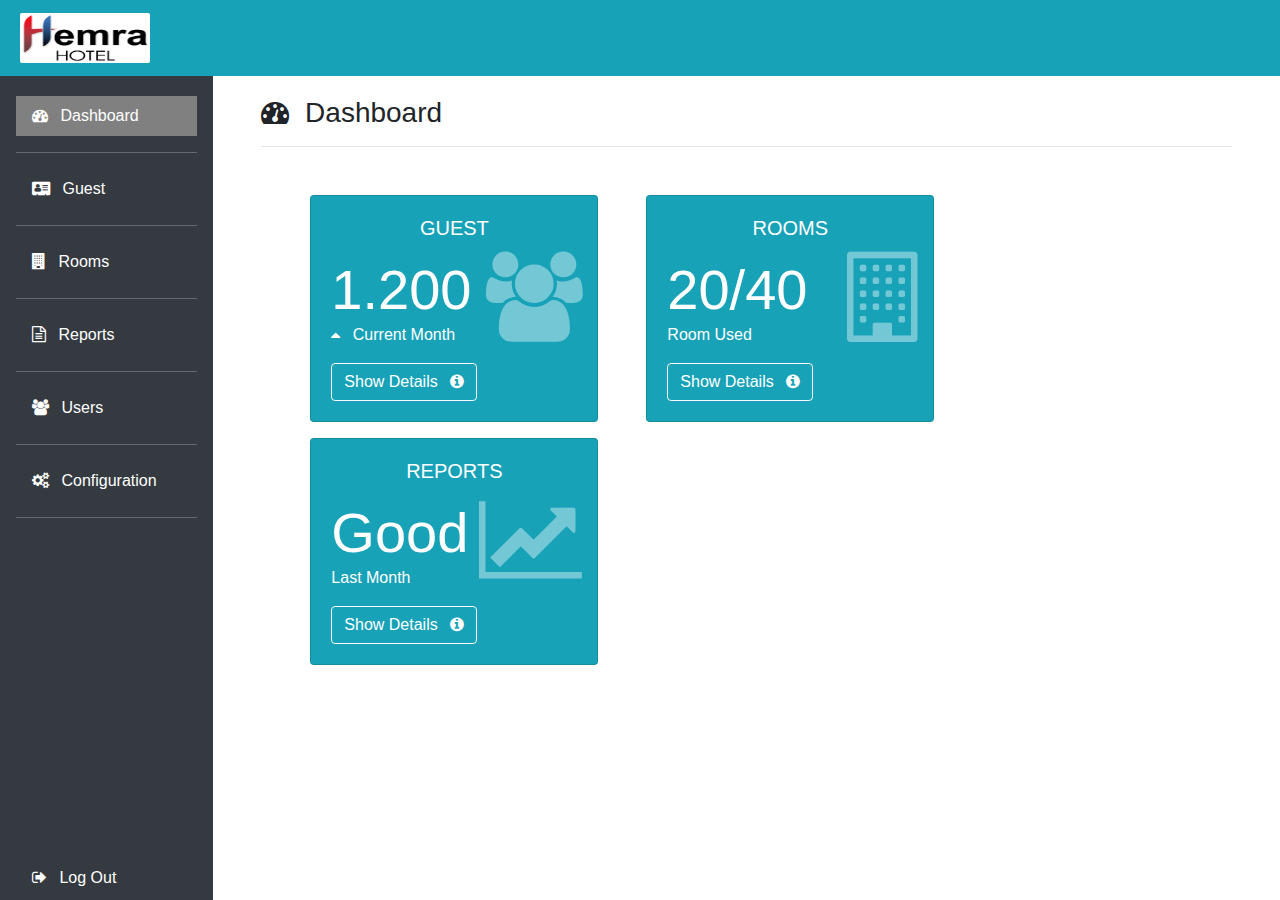
<file: public/hotel-hemra-bpp/index.html>
<!DOCTYPE html>
<html lang="en">
    <head>
        <meta charset="utf-8">
        <meta name="viewport" content="width=device-width, initial-scale=1">

        <title>Hotel Hemra</title>
        <!-- ICON -->
        <link rel="icon" href="assets/img/hotel-hemra.ico" type="image/x-icon">

        <!-- Font Awesome-4.7.0  -->
        <link href="assets/font-awesome-4.7.0/css/font-awesome.min.css" rel="stylesheet">
        <!-- Bootstrap-4.3.1  -->
        <link href="assets/bootstrap-4.3.1/css/bootstrap.min.css" rel="stylesheet">
        <!-- Styles -->
        <link href="assets/css/style.css" rel="stylesheet">
    </head>
    <body>
        
        <!-- NAVBAR -->
        <nav class="navbar navbar-expand-lg navbar-light bg-info fixed-top">
                <a class="navbar-brand ml-1" href="#">
                    <img src="assets/img/logo.png" alt="hotel-hemra">
                </a>
            </nav>
    
            <div class="row no-gutters mt-5" style="height:93vh;">
                <!-- SIDEBAR -->
                <div class="col-md-2 bg-dark mt-4 pr-3 pt-4 position-fixed">
                    <ul class="nav flex-column ml-3 mb-5">
                        <li class="nav-item">
                            <a class="nav-link text-white active" href="index.html"><i class="fa fa-tachometer mr-2" aria-hidden="true"></i> Dashboard</a><hr class="bg-secondary">
                        </li>
                        <li class="nav-item">
                            <a class="nav-link text-white" href="guest.html"><i class="fa fa-address-card mr-2" aria-hidden="true"></i> Guest</a><hr class="bg-secondary">
                        </li>
                        <li class="nav-item">
                            <a class="nav-link text-white" href="room.html"><i class="fa fa-building mr-2" aria-hidden="true"></i> Rooms</a><hr class="bg-secondary">
                        </li>
                        <li class="nav-item">
                            <a class="nav-link text-white" href="reports.html"><i class="fa fa-file-text-o mr-2" aria-hidden="true"></i> Reports</a><hr class="bg-secondary">
                        </li>
                        <li class="nav-item">
                            <a class="nav-link text-white" href="users.html"><i class="fa fa-users mr-2" aria-hidden="true"></i> Users</a><hr class="bg-secondary">
                        </li>
                        <li class="nav-item">
                            <a class="nav-link text-white" href="config.html"><i class="fa fa-cogs mr-2" aria-hidden="true"></i> Configuration</a><hr class="bg-secondary">
                        </li>
                    </ul>
    
                    <ul class="nav flex-column ml-3 mb-3" style="margin-top:36vh;">
                        <li class="nav-item">
                            <a class="nav-link text-white" href="#"><i class="fa fa-sign-out mr-2" aria-hidden="true"></i> Log Out</a>
                        </li>
                    </ul>
                </div>
    
                <!-- CONTENT -->
                <div class="col-md-10 p-5 pt-2 offset-2">
                    <h3><i class="fa fa-tachometer mr-2" aria-hidden="true"></i> Dashboard</h3><hr>
                    <div class="row pl-3 pt-3 text-white">
    
                    <!-- CARD LIST -->
                    <div class="card bg-info ml-5 mt-3" style="width: 18rem;">
                        <div class="card-body">
                            <div class="card-body-icon">
                                <i class="fa fa-users" aria-hidden="true"></i>
                            </div>
                            <h5 class="card-title text-center mb-3">GUEST</h5>
                            <div class="display-4">1.200</div>
                            <p class="card-text text-white"><i class="fa fa-caret-up mr-2" aria-hidden="true"></i> Current Month</p>
                            <a class="btn btn-outline-light" href="">
                                <p class="card-text text-white">Show Details <i class="fa fa-info-circle ml-2" aria-hidden="true"></i></p>
                            </a>
                        </div>
                    </div>

                    <div class="card bg-info ml-5 mt-3" style="width: 18rem;">
                        <div class="card-body">
                            <div class="card-body-icon">
                                <i class="fa fa-building-o" aria-hidden="true"></i>
                            </div>
                            <h5 class="card-title text-center mb-3">ROOMS</h5>
                            <div class="display-4">20/40</div>
                            <p class="card-text text-white">Room Used</p>
                            <a class="btn btn-outline-light" href="">
                                <p class="card-text text-white">Show Details <i class="fa fa-info-circle ml-2" aria-hidden="true"></i></p>
                            </a>
                        </div>
                    </div>

                    <div class="card bg-info ml-5 mt-3" style="width: 18rem;">
                        <div class="card-body">
                            <div class="card-body-icon">
                                <i class="fa fa-line-chart" aria-hidden="true"></i>
                            </div>
                            <h5 class="card-title text-center mb-3">REPORTS</h5>
                            <div class="display-4">Good</div>
                            <p class="card-text text-white">Last Month</p>
                            <a class="btn btn-outline-light" href="">
                                <p class="card-text text-white">Show Details <i class="fa fa-info-circle ml-2" aria-hidden="true"></i></p>
                            </a>
                        </div>
                    </div>
                
                </div>

            </div>
        </div>

        <!-- Bootstrap-4.3.1 -->
        <script src="assets/bootstrap-4.3.1/js/bootstrap.min.js" defer></script>
        <!-- jQuery-3.4.1.min -->
        <!-- <script src="assets/js/jquery-3.4.1.min.js" defer></script> -->
        <script src="https://code.jquery.com/jquery-3.3.1.js" integrity="sha256-2Kok7MbOyxpgUVvAk/HJ2jigOSYS2auK4Pfzbm7uH60=" crossorigin="anonymous"></script>
        <!-- Scripts -->
        <script src="assets/js/index.js" defer></script>
    </body>
</html>
</file>
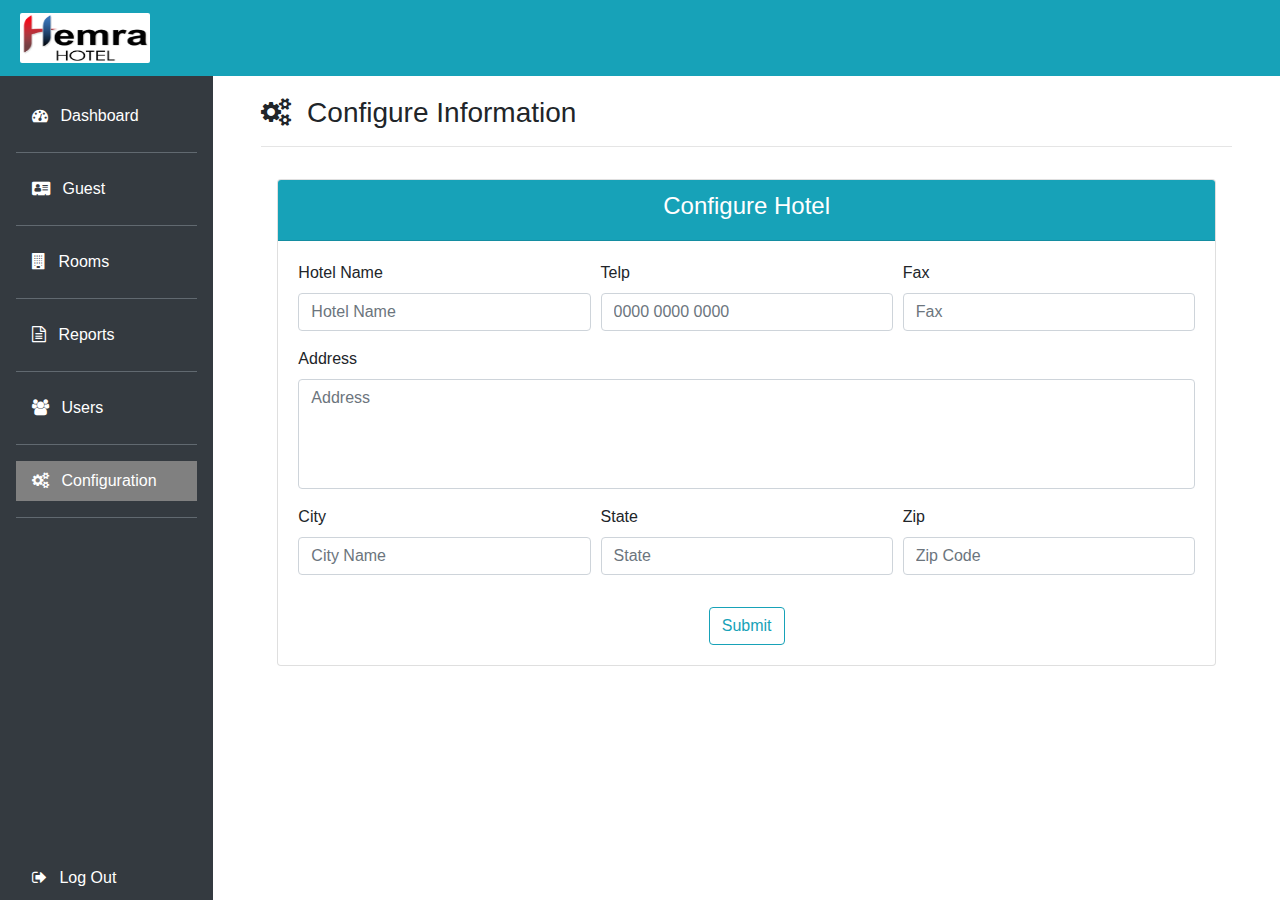
<file: public/hotel-hemra-bpp/config.html>
<!DOCTYPE html>
<html lang="en">
    <head>
        <meta charset="utf-8">
        <meta name="viewport" content="width=device-width, initial-scale=1">

        <title>Hotel Hemra</title>
        <!-- ICON -->
        <link rel="icon" href="assets/img/hotel-hemra.ico" type="image/x-icon">

        <!-- Font Awesome-4.7.0  -->
        <link href="assets/font-awesome-4.7.0/css/font-awesome.min.css" rel="stylesheet">
        <!-- Bootstrap-4.3.1  -->
        <link href="assets/bootstrap-4.3.1/css/bootstrap.min.css" rel="stylesheet">
        <!-- Styles -->
        <link href="assets/css/style.css" rel="stylesheet">
    </head>
    <body>
        
        <!-- NAVBAR -->
        <nav class="navbar navbar-expand-lg navbar-light bg-info fixed-top">
            <a class="navbar-brand ml-1" href="#">
                <img src="assets/img/logo.png" alt="hotel-hemra">
            </a>
        </nav>

        <div class="row no-gutters mt-5" style="height:93vh;">
            <!-- SIDEBAR -->
            <div class="col-md-2 bg-dark mt-4 pr-3 pt-4 position-fixed">
                <ul class="nav flex-column ml-3 mb-5">
                    <li class="nav-item">
                        <a class="nav-link text-white" href="index.html"><i class="fa fa-tachometer mr-2" aria-hidden="true"></i> Dashboard</a><hr class="bg-secondary">
                    </li>
                    <li class="nav-item">
                        <a class="nav-link text-white" href="guest.html"><i class="fa fa-address-card mr-2" aria-hidden="true"></i> Guest</a><hr class="bg-secondary">
                    </li>
                    <li class="nav-item">
                        <a class="nav-link text-white" href="room.html"><i class="fa fa-building mr-2" aria-hidden="true"></i> Rooms</a><hr class="bg-secondary">
                    </li>
                    <li class="nav-item">
                        <a class="nav-link text-white" href="reports.html"><i class="fa fa-file-text-o mr-2" aria-hidden="true"></i> Reports</a><hr class="bg-secondary">
                    </li>
                    <li class="nav-item">
                        <a class="nav-link text-white" href="users.html"><i class="fa fa-users mr-2" aria-hidden="true"></i> Users</a><hr class="bg-secondary">
                    </li>
                    <li class="nav-item">
                        <a class="nav-link text-white active" href="config.html"><i class="fa fa-cogs mr-2" aria-hidden="true"></i> Configuration</a><hr class="bg-secondary">
                    </li>
                </ul>

                <ul class="nav flex-column ml-3 mb-3" style="margin-top:36vh;">
                    <li class="nav-item">
                        <a class="nav-link text-white" href="#"><i class="fa fa-sign-out mr-2" aria-hidden="true"></i> Log Out</a>
                    </li>
                </ul>
            </div>

            <!-- CONTENT -->
            <div class="col-md-10 p-5 pt-2 offset-2">
                <h3><i class="fa fa-cogs mr-2" aria-hidden="true"></i> Configure Information</h3><hr>
                <div class="row px-3 pt-3">

                    <!-- MANAGEMENT HOTEL -->
                    <div class="container">
                        <!-- FORM MANAGEMENT ROOM -->
                        <div class="card">
                            <div class="card-header bg-info">
                                <h4 class="text-white text-center">Configure Hotel</h4>
                            </div>
                            <div class="card-body">
                                <form>
                                    <div class="form-row">
                                        <div class="form-group col-md-4">
                                            <label for="hotel_name">Hotel Name</label>
                                            <input type="text" class="form-control" id="hotel_name" placeholder="Hotel Name">
                                        </div>
                                        <div class="form-group col-md-4">
                                            <label for="telp">Telp</label>
                                            <input type="text" class="form-control" id="telp" placeholder="0000 0000 0000" required>
                                        </div>
                                        <div class="form-group col-md-4">
                                            <label for="fax">Fax</label>
                                            <input type="text" class="form-control" id="fax" placeholder="Fax">
                                        </div>
                                    </div>
                                    <div class="form-group">
                                        <label for="address">Address</label>
                                        <textarea class="form-control" id="address" rows="4" placeholder="Address" style="resize: none;" required></textarea>
                                    </div>
                                    <div class="form-row">
                                        <div class="form-group col-md-4">
                                            <label for="city">City</label>
                                            <input type="text" class="form-control" id="city" placeholder="City Name" required>
                                        </div>
                                        <div class="form-group col-md-4">
                                            <label for="state">State</label>
                                            <input type="text" class="form-control" id="state" placeholder="State" required>
                                        </div>
                                        <div class="form-group col-md-4">
                                            <label for="zip">Zip</label>
                                            <input type="text" class="form-control" id="zip" placeholder="Zip Code">
                                        </div>
                                    </div>
                                    <div class="text-center mt-3">
                                        <button type="submit" class="btn btn-outline-info">Submit</button>
                                    </div>
                                </form>
                            </div>
                        </div>
                    </div>

                </div>
            </div>
        </div>

        <!-- Bootstrap-4.3.1 -->
        <script src="assets/bootstrap-4.3.1/js/bootstrap.min.js" defer></script>
        <!-- jQuery-3.4.1.min -->
        <!-- <script src="assets/js/jquery-3.4.1.min.js" defer></script> -->
        <script src="https://code.jquery.com/jquery-3.3.1.js" integrity="sha256-2Kok7MbOyxpgUVvAk/HJ2jigOSYS2auK4Pfzbm7uH60=" crossorigin="anonymous"></script>
        <!-- Scripts -->
        <script src="assets/js/index.js" defer></script>
    </body>
</html>
</file>
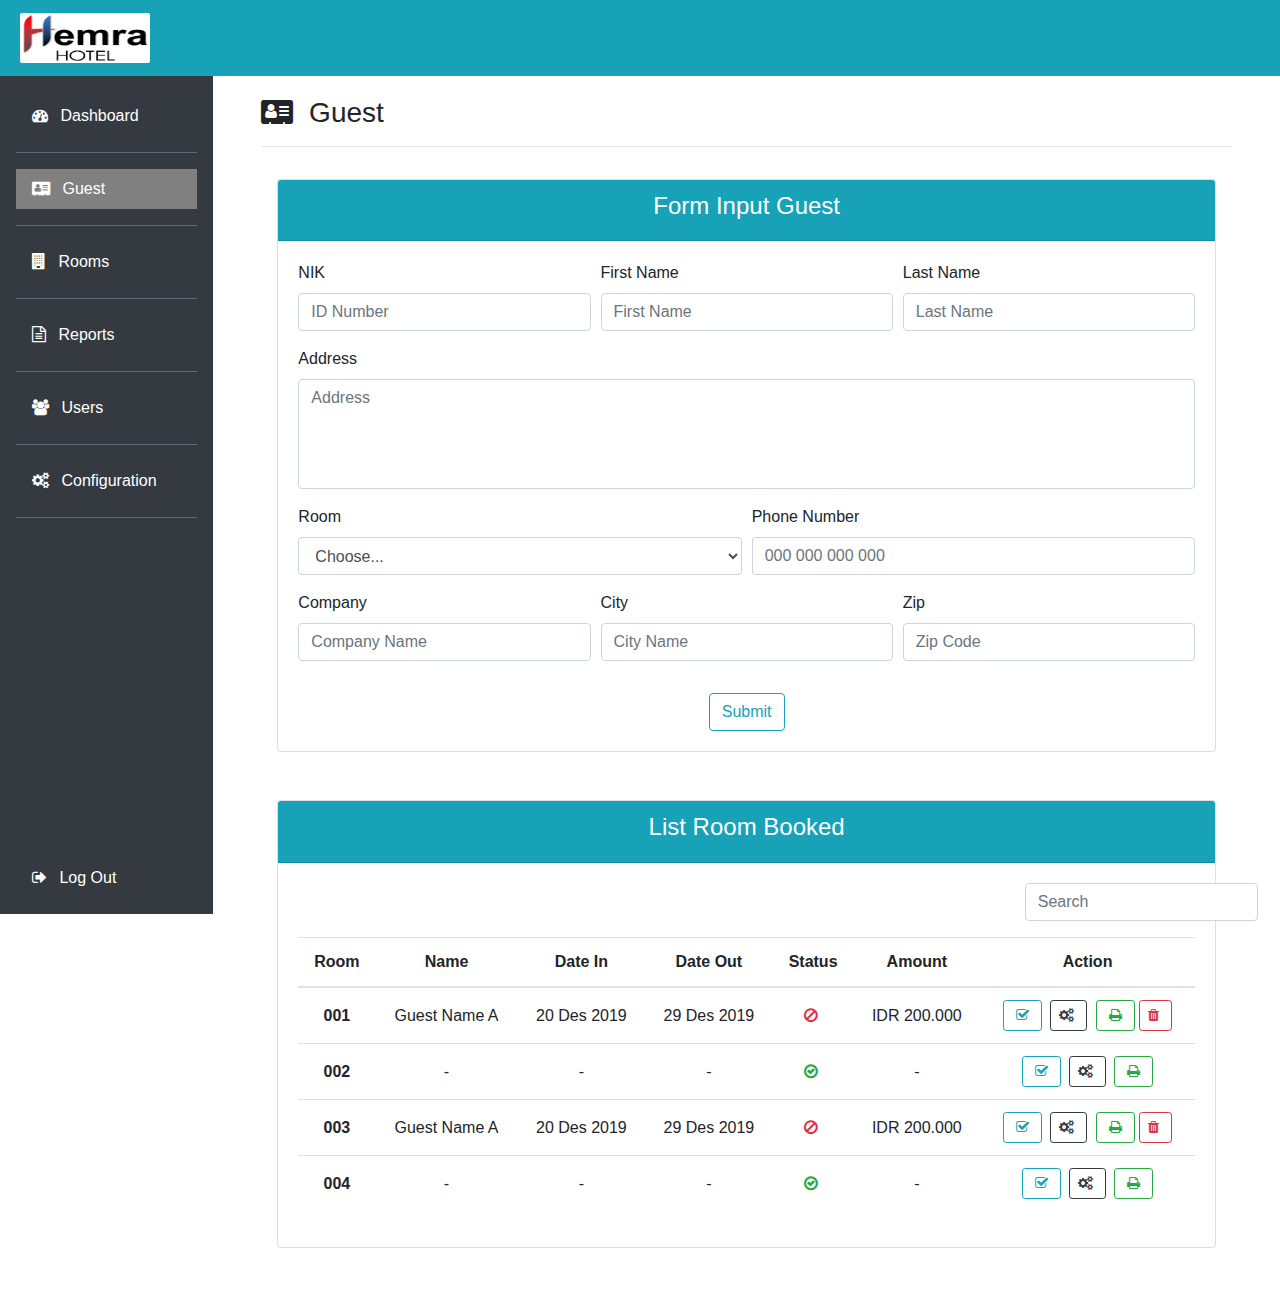
<file: public/hotel-hemra-bpp/guest.html>
<!DOCTYPE html>
<html lang="en">
    <head>
        <meta charset="utf-8">
        <meta name="viewport" content="width=device-width, initial-scale=1">

        <title>Hotel Hemra</title>
        <!-- ICON -->
        <link rel="icon" href="assets/img/hotel-hemra.ico" type="image/x-icon">

        <!-- Font Awesome-4.7.0  -->
        <link href="assets/font-awesome-4.7.0/css/font-awesome.min.css" rel="stylesheet">
        <!-- Bootstrap-4.3.1  -->
        <link href="assets/bootstrap-4.3.1/css/bootstrap.min.css" rel="stylesheet">
        <!-- Styles -->
        <link href="assets/css/style.css" rel="stylesheet">
    </head>
    <body>
        
        <!-- NAVBAR -->
        <nav class="navbar navbar-expand-lg navbar-light bg-info fixed-top">
            <a class="navbar-brand ml-1" href="#">
                <img src="assets/img/logo.png" alt="hotel-hemra">
            </a>
        </nav>

        <div class="row no-gutters mt-5" style="height:93vh;">
            <!-- SIDEBAR -->
            <div class="col-md-2 bg-dark mt-4 pr-3 pt-4 position-fixed">
                <ul class="nav flex-column ml-3 mb-5">
                    <li class="nav-item">
                        <a class="nav-link text-white" href="index.html"><i class="fa fa-tachometer mr-2" aria-hidden="true"></i> Dashboard</a><hr class="bg-secondary">
                    </li>
                    <li class="nav-item">
                        <a class="nav-link text-white active" href="guest.html"><i class="fa fa-address-card mr-2" aria-hidden="true"></i> Guest</a><hr class="bg-secondary">
                    </li>
                    <li class="nav-item">
                        <a class="nav-link text-white" href="room.html"><i class="fa fa-building mr-2" aria-hidden="true"></i> Rooms</a><hr class="bg-secondary">
                    </li>
                    <li class="nav-item">
                        <a class="nav-link text-white" href="reports.html"><i class="fa fa-file-text-o mr-2" aria-hidden="true"></i> Reports</a><hr class="bg-secondary">
                    </li>
                    <li class="nav-item">
                        <a class="nav-link text-white" href="users.html"><i class="fa fa-users mr-2" aria-hidden="true"></i> Users</a><hr class="bg-secondary">
                    </li>
                    <li class="nav-item">
                        <a class="nav-link text-white" href="config.html"><i class="fa fa-cogs mr-2" aria-hidden="true"></i> Configuration</a><hr class="bg-secondary">
                    </li>
                </ul>

                <ul class="nav flex-column ml-3 mb-3" style="margin-top:36vh;">
                    <li class="nav-item">
                        <a class="nav-link text-white" href="#"><i class="fa fa-sign-out mr-2" aria-hidden="true"></i> Log Out</a>
                    </li>
                </ul>
            </div>

            <!-- CONTENT -->
            <div class="col-md-10 p-5 pt-2 offset-2">
                <h3><i class="fa fa-address-card mr-2" aria-hidden="true"></i> Guest</h3><hr>
                <div class="row px-3 pt-3">

                    <!-- FORM REGISTRATION GUEST -->
                    <div class="container">                        
                        <div class="card">
                            <div class="card-header bg-info">
                                <h4 class="text-white text-center">Form Input Guest</h4>
                            </div>
                            <div class="card-body">
                                <form>
                                    <div class="form-row">
                                        <div class="form-group col-md-4">
                                            <label for="nik">NIK</label>
                                            <input type="text" class="form-control" id="nik" placeholder="ID Number" required>
                                        </div>
                                        <div class="form-group col-md-4">
                                            <label for="first_name">First Name</label>
                                            <input type="text" class="form-control" id="first_name" placeholder="First Name" required>
                                        </div>
                                        <div class="form-group col-md-4">
                                            <label for="last_name">Last Name</label>
                                            <input type="text" class="form-control" id="last_name" placeholder="Last Name" required>
                                        </div>
                                    </div>
                                    <div class="form-group">
                                        <label for="address">Address</label>
                                        <textarea class="form-control" id="address" rows="4" placeholder="Address" style="resize: none;" required></textarea>
                                    </div>
                                    <div class="form-row">
                                        <div class="form-group col-md-6">
                                            <label for="room">Room</label>
                                            <select class="form-control" id="room">
                                                <option>Choose...</option>
                                                <option>001</option>
                                                <option>002</option>
                                                <option>003</option>
                                                <option>004</option>
                                                <option>005</option>
                                            </select>
                                        </div>
                                        <div class="form-group col-md-6">
                                            <label for="phone_number">Phone Number</label>
                                            <input type="text" class="form-control" id="phone_number" placeholder="000 000 000 000" required>
                                        </div>
                                    </div>
                                    <div class="form-row">
                                        <div class="form-group col-md-4">
                                            <label for="company">Company</label>
                                            <input type="text" class="form-control" id="company" placeholder="Company Name">
                                        </div>
                                        <div class="form-group col-md-4">
                                            <label for="city">City</label>
                                            <input type="text" class="form-control" id="city" placeholder="City Name" required>
                                        </div>
                                        <div class="form-group col-md-4">
                                            <label for="zip">Zip</label>
                                            <input type="text" class="form-control" id="zip" placeholder="Zip Code">
                                        </div>
                                    </div>
                                    <div class="text-center mt-3">
                                        <button type="submit" class="btn btn-outline-info">Submit</button>
                                    </div>
                                </form>
                            </div>
                        </div>
                    </div>

                    <!-- TABLE LIST ROOM BOOKED -->
                    <div class="container mt-5">
                        <div class="card">
                            <div class="card-header bg-info">
                                <h4 class="text-white text-center">List Room Booked</h4>
                            </div>
                            <div class="card-body">
                                <div class="row mb-3" style="margin-left:45.4em;">
                                    <form class="form-inline">
                                        <input id="search-guest" class="form-control mr-sm-2" type="search" placeholder="Search" aria-label="Search">
                                    </form>
                                </div>
                                <table class="table table-hover text-center">
                                    <thead class="thead-info">
                                        <tr>
                                        <th scope="col">Room</th>
                                        <th scope="col">Name</th>
                                        <th scope="col">Date In</th>
                                        <th scope="col">Date Out</th>
                                        <th scope="col">Status</th>
                                        <th scope="col">Amount</th>
                                        <th scope="col">Action</th>
                                        </tr>
                                    </thead>
                                    <tbody id="list-guest">
                                        <tr>
                                            <th scope="row" class="pt-3">001</th>
                                            <td class="pt-3">Guest Name A</td>
                                            <td class="pt-3">20 Des 2019</td>
                                            <td class="pt-3">29 Des 2019</td>
                                            <td class="pt-3"><i class="fa fa-ban mr-1 text-danger" aria-hidden="true" data-toggle="tooltip" title="Filled"></i></td>
                                            <td class="pt-3">IDR 200.000</td>
                                            <td>
                                                <a href="#" class="btn btn-outline-info btn-sm mr-1" data-toggle="tooltip" title="Check Out"><i class="fa fa-check-square-o mx-1" aria-hidden="true"></i></a>
                                                <a href="#" class="btn btn-outline-dark btn-sm mr-1" data-toggle="tooltip" title="Edit"><i class="fa fa-cogs mr-1" aria-hidden="true"></i></a>
                                                <a href="invoice.html" class="btn btn-outline-success btn-sm" data-toggle="tooltip" title="Invoice"><i class="fa fa-print mx-1" aria-hidden="true"></i></a>
                                                <a href="#" class="btn btn-outline-danger btn-sm"><i class="fa fa-trash mr-1" aria-hidden="true" data-toggle="tooltip" title="Delete"></i></a>
                                            </td>
                                        </tr>
                                        <tr>
                                            <th scope="row" class="pt-3">002</th>
                                            <td class="pt-3">-</td>
                                            <td class="pt-3">-</td>
                                            <td class="pt-3">-</td>
                                            <td class="pt-3"><i class="fa fa-check-circle-o mr-1 text-success" aria-hidden="true" data-toggle="tooltip" title="Empty"></i></td>
                                            <td class="pt-3">-</td>
                                            <td>
                                                <a href="#" class="btn btn-outline-info btn-sm mr-1" data-toggle="tooltip" title="Check Out"><i class="fa fa-check-square-o mx-1" aria-hidden="true"></i></a>
                                                <a href="#" class="btn btn-outline-dark btn-sm mr-1" data-toggle="tooltip" title="Edit"><i class="fa fa-cogs mr-1" aria-hidden="true"></i></a>
                                                <a href="invoice.html" class="btn btn-outline-success btn-sm" data-toggle="tooltip" title="Invoice"><i class="fa fa-print mx-1" aria-hidden="true"></i></a>
                                            </td>
                                        </tr>
                                        <tr>
                                            <th scope="row" class="pt-3">003</th>
                                            <td class="pt-3">Guest Name A</td>
                                            <td class="pt-3">20 Des 2019</td>
                                            <td class="pt-3">29 Des 2019</td>
                                            <td class="pt-3"><i class="fa fa-ban mr-1 text-danger" aria-hidden="true" data-toggle="tooltip" title="Filled"></i></td>
                                            <td class="pt-3">IDR 200.000</td>
                                            <td>
                                                <a href="#" class="btn btn-outline-info btn-sm mr-1" data-toggle="tooltip" title="Check Out"><i class="fa fa-check-square-o mx-1" aria-hidden="true"></i></a>
                                                <a href="#" class="btn btn-outline-dark btn-sm mr-1" data-toggle="tooltip" title="Edit"><i class="fa fa-cogs mr-1" aria-hidden="true"></i></a>
                                                <a href="invoice.html" class="btn btn-outline-success btn-sm" data-toggle="tooltip" title="Invoice"><i class="fa fa-print mx-1" aria-hidden="true"></i></a>
                                                <a href="#" class="btn btn-outline-danger btn-sm"><i class="fa fa-trash mr-1" aria-hidden="true" data-toggle="tooltip" title="Delete"></i></a>
                                            </td>
                                        </tr>
                                        <tr>
                                            <th scope="row" class="pt-3">004</th>
                                            <td class="pt-3">-</td>
                                            <td class="pt-3">-</td>
                                            <td class="pt-3">-</td>
                                            <td class="pt-3"><i class="fa fa-check-circle-o mr-1 text-success" aria-hidden="true" data-toggle="tooltip" title="Empty"></i></td>
                                            <td class="pt-3">-</td>
                                            <td>
                                                <a href="#" class="btn btn-outline-info btn-sm mr-1" data-toggle="tooltip" title="Check Out"><i class="fa fa-check-square-o mx-1" aria-hidden="true"></i></a>
                                                <a href="#" class="btn btn-outline-dark btn-sm mr-1" data-toggle="tooltip" title="Edit"><i class="fa fa-cogs mr-1" aria-hidden="true"></i></a>
                                                <a href="invoice.html" class="btn btn-outline-success btn-sm" data-toggle="tooltip" title="Invoice"><i class="fa fa-print mx-1" aria-hidden="true"></i></a>
                                            </td>
                                        </tr>
                                    </tbody>
                                </table>
                            </div>
                        </div>
                    </div>

                </div>
            </div>
        </div>

        <!-- Bootstrap-4.3.1 -->
        <script src="assets/bootstrap-4.3.1/js/bootstrap.min.js" defer></script>
        <!-- jQuery-3.4.1.min -->
        <!-- <script src="assets/js/jquery-3.4.1.min.js" defer></script> -->
        <script src="https://code.jquery.com/jquery-3.3.1.js" integrity="sha256-2Kok7MbOyxpgUVvAk/HJ2jigOSYS2auK4Pfzbm7uH60=" crossorigin="anonymous"></script>
        <!-- Scripts -->
        <script src="assets/js/index.js" defer></script>
    </body>
</html>
</file>
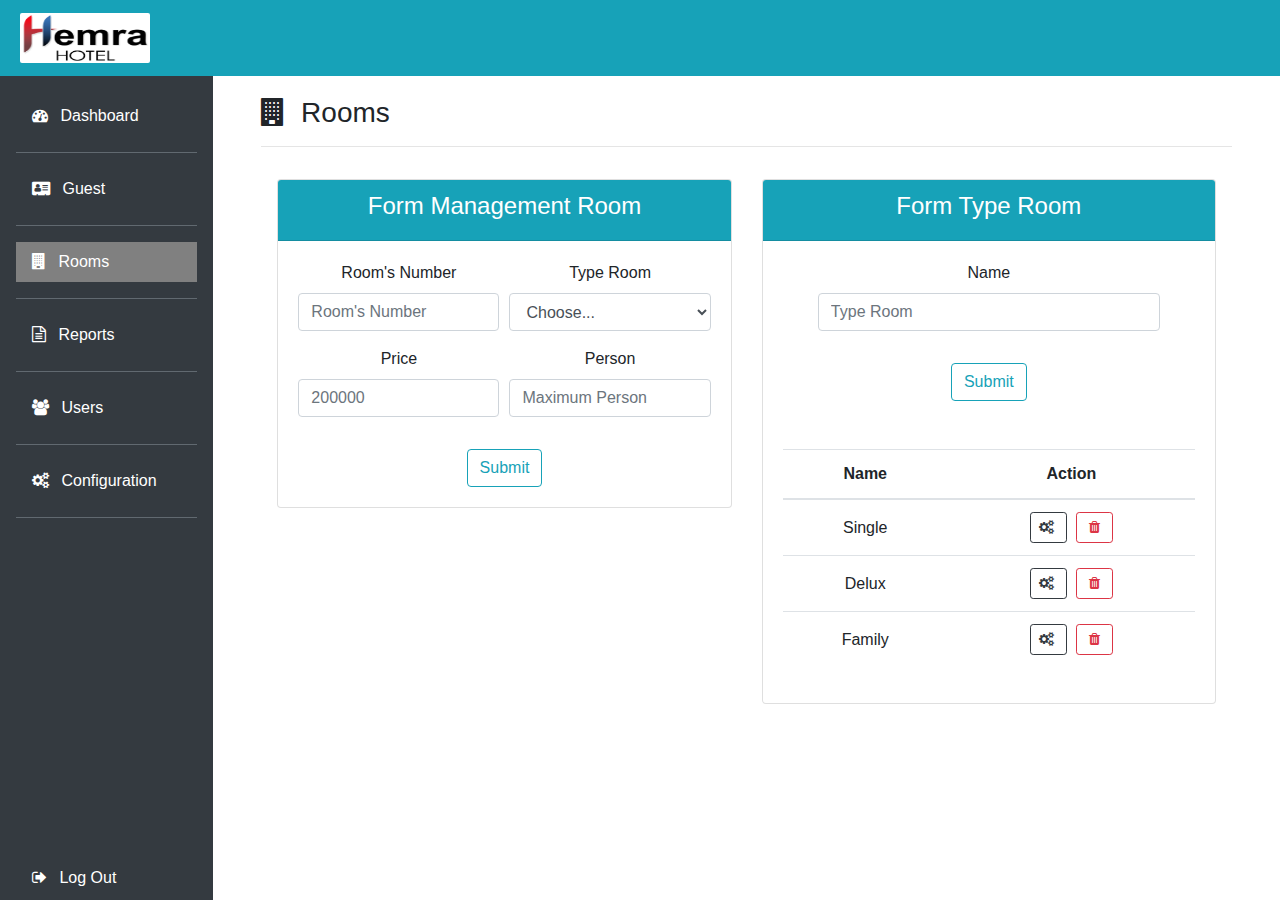
<file: public/hotel-hemra-bpp/manage-room.html>
<!DOCTYPE html>
<html lang="en">
    <head>
        <meta charset="utf-8">
        <meta name="viewport" content="width=device-width, initial-scale=1">

        <title>Hotel Hemra</title>
        <!-- ICON -->
        <link rel="icon" href="assets/img/hotel-hemra.ico" type="image/x-icon">

        <!-- Font Awesome-4.7.0  -->
        <link href="assets/font-awesome-4.7.0/css/font-awesome.min.css" rel="stylesheet">
        <!-- Bootstrap-4.3.1  -->
        <link href="assets/bootstrap-4.3.1/css/bootstrap.min.css" rel="stylesheet">
        <!-- Styles -->
        <link href="assets/css/style.css" rel="stylesheet">
    </head>
    <body>
        
        <!-- NAVBAR -->
        <nav class="navbar navbar-expand-lg navbar-light bg-info fixed-top">
            <a class="navbar-brand ml-1" href="#">
                <img src="assets/img/logo.png" alt="hotel-hemra">
            </a>
        </nav>

        <div class="row no-gutters mt-5" style="height:93vh;">
            <!-- SIDEBAR -->
            <div class="col-md-2 bg-dark mt-4 pr-3 pt-4 position-fixed">
                <ul class="nav flex-column ml-3 mb-5">
                    <li class="nav-item">
                        <a class="nav-link text-white" href="index.html"><i class="fa fa-tachometer mr-2" aria-hidden="true"></i> Dashboard</a><hr class="bg-secondary">
                    </li>
                    <li class="nav-item">
                        <a class="nav-link text-white" href="guest.html"><i class="fa fa-address-card mr-2" aria-hidden="true"></i> Guest</a><hr class="bg-secondary">
                    </li>
                    <li class="nav-item">
                        <a class="nav-link text-white active" href="room.html"><i class="fa fa-building mr-2" aria-hidden="true"></i> Rooms</a><hr class="bg-secondary">
                    </li>
                    <li class="nav-item">
                        <a class="nav-link text-white" href="reports.html"><i class="fa fa-file-text-o mr-2" aria-hidden="true"></i> Reports</a><hr class="bg-secondary">
                    </li>
                    <li class="nav-item">
                        <a class="nav-link text-white" href="users.html"><i class="fa fa-users mr-2" aria-hidden="true"></i> Users</a><hr class="bg-secondary">
                    </li>
                    <li class="nav-item">
                        <a class="nav-link text-white" href="config.html"><i class="fa fa-cogs mr-2" aria-hidden="true"></i> Configuration</a><hr class="bg-secondary">
                    </li>
                </ul>

                <ul class="nav flex-column ml-3 mb-3" style="margin-top:36vh;">
                    <li class="nav-item">
                        <a class="nav-link text-white" href="#"><i class="fa fa-sign-out mr-2" aria-hidden="true"></i> Log Out</a>
                    </li>
                </ul>
            </div>

            <!-- CONTENT -->
            <div class="col-md-10 p-5 pt-2 offset-2">
                <h3><i class="fa fa-building mr-2" aria-hidden="true"></i> Rooms</h3><hr>
                <div class="row px-3 pt-3">

                    <!-- MANAGEMENT ROOM -->
                    <div class="container">
                        <div class="row">
                            <!-- FORM MANAGEMENT ROOM -->
                            <div class="col-md-6">
                                <div class="card">
                                    <div class="card-header bg-info">
                                        <h4 class="text-white text-center">Form Management Room</h4>
                                    </div>
                                    <div class="card-body">
                                        <form class="text-center">
                                            <div class="form-row">
                                                <div class="form-group col-md-6">
                                                    <label for="room_no">Room's Number</label>
                                                    <input type="text" class="form-control" id="room_no" placeholder="Room's Number" required>
                                                </div>
                                                <div class="form-group col-md-6">
                                                    <label for="type_room">Type Room</label>
                                                    <select class="form-control" id="type_room">
                                                        <option>Choose...</option>
                                                        <option>Single</option>
                                                        <option>Delux</option>
                                                        <option>Family</option>
                                                    </select>
                                                </div>
                                            </div>
                                            <div class="form-row">
                                                <div class="form-group col-md-6">
                                                    <label for="price">Price</label>
                                                    <input type="text" class="form-control" id="price" placeholder="200000" required>
                                                </div>
                                                <div class="form-group col-md-6">
                                                    <label for="max_person">Person</label>
                                                    <input type="text" class="form-control" id="max_person" placeholder="Maximum Person" required>
                                                </div>
                                            </div>
                                            <div class="text-center mt-3">
                                                <button type="submit" class="btn btn-outline-info">Submit</button>
                                            </div>
                                        </form>
                                    </div>
                                </div>
                            </div>

                            <!-- FORM TYPE ROOM -->
                            <div class="col-md-6">
                                <div class="card">
                                    <div class="card-header bg-info">
                                        <h4 class="text-white text-center">Form Type Room</h4>
                                    </div>
                                    <div class="card-body">
                                        <form class="text-center">
                                            <div class="form-row">
                                                <div class="form-group col-md-10 offset-1">
                                                    <label for="type_name">Name</label>
                                                    <input type="text" class="form-control" id="type_name" placeholder="Type Room" required>
                                                </div>
                                            </div>
                                            <div class="text-center mt-3">
                                                <button type="submit" class="btn btn-outline-info">Submit</button>
                                            </div>
                                        </form>
                                        
                                        <div class="row mt-5">
                                            <div class="col-md-12">
                                                <table class="table table-hover text-center">
                                                    <thead class="thead-info">
                                                        <tr>
                                                        <th scope="col">Name</th>
                                                        <th scope="col">Action</th>
                                                        </tr>
                                                    </thead>
                                                    <tbody id="list-guest">
                                                        <tr>
                                                            <td class="pt-3">Single</td>
                                                            <td>
                                                                <a href="#" class="btn btn-outline-dark btn-sm mr-1" data-toggle="tooltip" title="Edit"><i class="fa fa-cogs mr-1" aria-hidden="true"></i></a>
                                                                <a href="#" class="btn btn-outline-danger btn-sm" data-toggle="tooltip" title="Delete"><i class="fa fa-trash mx-1" aria-hidden="true"></i></a>
                                                            </td>
                                                        </tr>
                                                        <tr>
                                                            <td class="pt-3">Delux</td>
                                                            <td>
                                                                <a href="#" class="btn btn-outline-dark btn-sm mr-1" data-toggle="tooltip" title="Edit"><i class="fa fa-cogs mr-1" aria-hidden="true"></i></a>
                                                                <a href="#" class="btn btn-outline-danger btn-sm" data-toggle="tooltip" title="Delete"><i class="fa fa-trash mx-1" aria-hidden="true"></i></a>
                                                            </td>
                                                        </tr>
                                                        <tr>
                                                            <td class="pt-3">Family</td>
                                                            <td>
                                                                <a href="#" class="btn btn-outline-dark btn-sm mr-1" data-toggle="tooltip" title="Edit"><i class="fa fa-cogs mr-1" aria-hidden="true"></i></a>
                                                                <a href="#" class="btn btn-outline-danger btn-sm" data-toggle="tooltip" title="Delete"><i class="fa fa-trash mx-1" aria-hidden="true"></i></a>
                                                            </td>
                                                        </tr>
                                                    </tbody>
                                                </table>
                                            </div>
                                        </div>
                                    </div>
                                </div>
                            </div>
                        </div>
                    </div>

                </div>
            </div>
        </div>

        <!-- Bootstrap-4.3.1 -->
        <script src="assets/bootstrap-4.3.1/js/bootstrap.min.js" defer></script>
        <!-- jQuery-3.4.1.min -->
        <!-- <script src="assets/js/jquery-3.4.1.min.js" defer></script> -->
        <script src="https://code.jquery.com/jquery-3.3.1.js" integrity="sha256-2Kok7MbOyxpgUVvAk/HJ2jigOSYS2auK4Pfzbm7uH60=" crossorigin="anonymous"></script>
        <!-- Scripts -->
        <script src="assets/js/index.js" defer></script>
    </body>
</html>
</file>
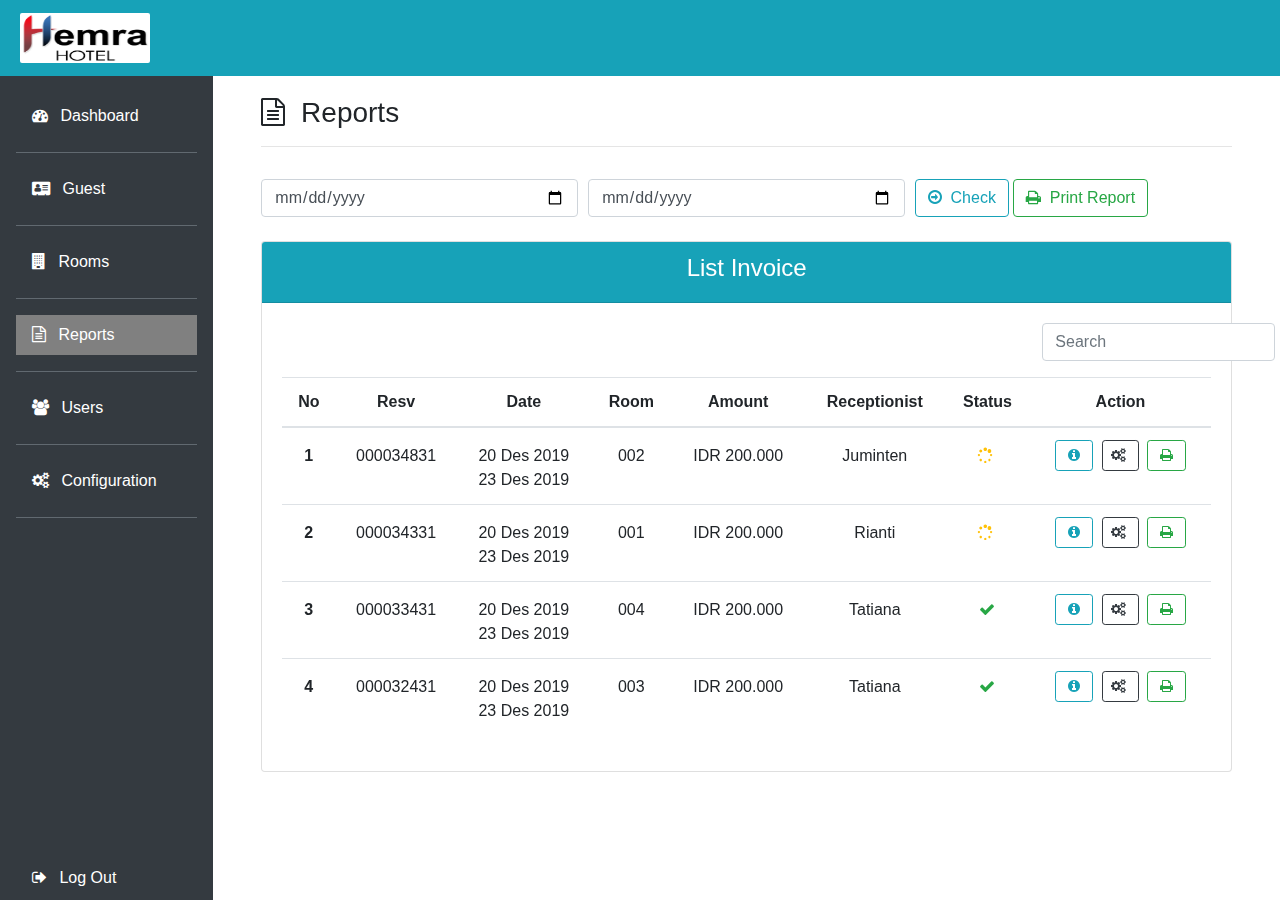
<file: public/hotel-hemra-bpp/reports.html>
<!DOCTYPE html>
<html lang="en">
    <head>
        <meta charset="utf-8">
        <meta name="viewport" content="width=device-width, initial-scale=1">

        <title>Hotel Hemra</title>
        <!-- ICON -->
        <link rel="icon" href="assets/img/hotel-hemra.ico" type="image/x-icon">

        <!-- Font Awesome-4.7.0  -->
        <link href="assets/font-awesome-4.7.0/css/font-awesome.min.css" rel="stylesheet">
        <!-- Bootstrap-4.3.1  -->
        <link href="assets/bootstrap-4.3.1/css/bootstrap.min.css" rel="stylesheet">
        <!-- Styles -->
        <link href="assets/css/style.css" rel="stylesheet">
    </head>
    <body>
        
        <!-- NAVBAR -->
        <nav class="navbar navbar-expand-lg navbar-light bg-info fixed-top">
            <a class="navbar-brand ml-1" href="#">
                <img src="assets/img/logo.png" alt="hotel-hemra">
            </a>
        </nav>

        <div class="row no-gutters mt-5" style="height:93vh;">
            <!-- SIDEBAR -->
            <div class="col-md-2 bg-dark mt-4 pr-3 pt-4 position-fixed">
                <ul class="nav flex-column ml-3 mb-5">
                    <li class="nav-item">
                        <a class="nav-link text-white" href="index.html"><i class="fa fa-tachometer mr-2" aria-hidden="true"></i> Dashboard</a><hr class="bg-secondary">
                    </li>
                    <li class="nav-item">
                        <a class="nav-link text-white" href="guest.html"><i class="fa fa-address-card mr-2" aria-hidden="true"></i> Guest</a><hr class="bg-secondary">
                    </li>
                    <li class="nav-item">
                        <a class="nav-link text-white" href="room.html"><i class="fa fa-building mr-2" aria-hidden="true"></i> Rooms</a><hr class="bg-secondary">
                    </li>
                    <li class="nav-item">
                        <a class="nav-link text-white active" href="reports.html"><i class="fa fa-file-text-o mr-2" aria-hidden="true"></i> Reports</a><hr class="bg-secondary">
                    </li>
                    <li class="nav-item">
                        <a class="nav-link text-white" href="users.html"><i class="fa fa-users mr-2" aria-hidden="true"></i> Users</a><hr class="bg-secondary">
                    </li>
                    <li class="nav-item">
                        <a class="nav-link text-white" href="config.html"><i class="fa fa-cogs mr-2" aria-hidden="true"></i> Configuration</a><hr class="bg-secondary">
                    </li>
                </ul>

                <ul class="nav flex-column ml-3 mb-3" style="margin-top:36vh;">
                    <li class="nav-item">
                        <a class="nav-link text-white" href="#"><i class="fa fa-sign-out mr-2" aria-hidden="true"></i> Log Out</a>
                    </li>
                </ul>
            </div>

            <!-- CONTENT -->
            <div class="col-md-10 p-5 pt-2 offset-2">
                <h3><i class="fa fa-file-text-o mr-2" aria-hidden="true"></i> Reports</h3><hr>
                <div class="row">
                    <div class="container mt-3">
                        <div class="form-row">
                            <div class="col-md-4">
                                <input type="date" class="form-control" required>
                            </div>
                            <div class="col-md-4">
                                <input type="date" class="form-control" required>
                            </div>
                            <div class="col-md-4">
                                <button type="button" class="btn btn-outline-info">
                                    <i class="fa fa-arrow-circle-o-right mr-1" aria-hidden="true"></i> Check
                                </button>
                                <button type="button" class="btn btn-outline-success">
                                    <i class="fa fa-print mr-1" aria-hidden="true"></i> Print Report
                                </button>
                            </div>
                        </div>
                    </div>

                    <!-- TABLE LIST REPORTS -->
                    <div class="container mt-4">
                        <div class="card">
                            <div class="card-header bg-info">
                                <h4 class="text-white text-center">List Invoice</h4>
                            </div>
                            <div class="card-body">
                                <div class="row mb-3" style="margin-left:47.5em;">
                                    <form class="form-inline">
                                        <input id="search-guest" class="form-control mr-sm-2" type="search" placeholder="Search" aria-label="Search">
                                    </form>
                                </div>
                                <table class="table table-hover text-center">
                                    <thead class="thead-info">
                                        <tr>
                                        <th scope="col">No</th>
                                        <th scope="col">Resv</th>
                                        <th scope="col">Date</th>
                                        <th scope="col">Room</th>
                                        <th scope="col">Amount</th>
                                        <th scope="col">Receptionist</th>
                                        <th scope="col">Status</th>
                                        <th scope="col">Action</th>
                                        </tr>
                                    </thead>
                                    <tbody id="list-guest">
                                        <tr>
                                            <th scope="row" class="pt-3">1</th>
                                            <td class="pt-3">000034831</td>
                                            <td class="pt-3">20 Des 2019 <br> 23 Des 2019</td>
                                            <td class="pt-3">002</td>
                                            <td class="pt-3">IDR 200.000</td>
                                            <td class="pt-3">Juminten</td>
                                            <td class="pt-3 text-warning"><i class="fa fa-spinner mr-1" aria-hidden="true" data-toggle="tooltip" title="Proccess"></i></td>
                                            <td>
                                                <a href="#" class="btn btn-outline-info btn-sm mr-1" data-toggle="tooltip" title="Details"><i class="fa fa-info-circle mx-1" aria-hidden="true"></i></a>
                                                <a href="#" class="btn btn-outline-dark btn-sm mr-1" data-toggle="tooltip" title="Edit"><i class="fa fa-cogs mr-1" aria-hidden="true"></i></a>
                                                <a href="invoice.html" class="btn btn-outline-success btn-sm" data-toggle="tooltip" title="Invoice"><i class="fa fa-print mx-1" aria-hidden="true"></i></a>
                                            </td>
                                        </tr>
                                        <tr>
                                            <th scope="row" class="pt-3">2</th>
                                            <td class="pt-3">000034331</td>
                                            <td class="pt-3">20 Des 2019 <br> 23 Des 2019</td>
                                            <td class="pt-3">001</td>
                                            <td class="pt-3">IDR 200.000</td>
                                            <td class="pt-3">Rianti</td>
                                            <td class="pt-3 text-warning"><i class="fa fa-spinner mr-1" aria-hidden="true" data-toggle="tooltip" title="Proccess"></i></td>
                                            <td>
                                                <a href="#" class="btn btn-outline-info btn-sm mr-1" data-toggle="tooltip" title="Details"><i class="fa fa-info-circle mx-1" aria-hidden="true"></i></a>
                                                <a href="#" class="btn btn-outline-dark btn-sm mr-1" data-toggle="tooltip" title="Edit"><i class="fa fa-cogs mr-1" aria-hidden="true"></i></a>
                                                <a href="invoice.html" class="btn btn-outline-success btn-sm" data-toggle="tooltip" title="Invoice"><i class="fa fa-print mx-1" aria-hidden="true"></i></a>
                                            </td>
                                        </tr>
                                        <tr>
                                            <th scope="row" class="pt-3">3</th>
                                            <td class="pt-3">000033431</td>
                                            <td class="pt-3">20 Des 2019 <br> 23 Des 2019</td>
                                            <td class="pt-3">004</td>
                                            <td class="pt-3">IDR 200.000</td>
                                            <td class="pt-3">Tatiana</td>
                                            <td class="pt-3 text-success"><i class="fa fa-check" aria-hidden="true" data-toggle="tooltip" title="Done"></i></td>
                                            <td>
                                                <a href="#" class="btn btn-outline-info btn-sm mr-1" data-toggle="tooltip" title="Details"><i class="fa fa-info-circle mx-1" aria-hidden="true"></i></a>
                                                <a href="#" class="btn btn-outline-dark btn-sm mr-1" data-toggle="tooltip" title="Edit"><i class="fa fa-cogs mr-1" aria-hidden="true"></i></a>
                                                <a href="invoice.html" class="btn btn-outline-success btn-sm" data-toggle="tooltip" title="Invoice"><i class="fa fa-print mx-1" aria-hidden="true"></i></a>
                                            </td>
                                        </tr>
                                        <tr>
                                            <th scope="row" class="pt-3">4</th>
                                            <td class="pt-3">000032431</td>
                                            <td class="pt-3">20 Des 2019 <br> 23 Des 2019</td>
                                            <td class="pt-3">003</td>
                                            <td class="pt-3">IDR 200.000</td>
                                            <td class="pt-3">Tatiana</td>
                                            <td class="pt-3 text-success"><i class="fa fa-check" aria-hidden="true" data-toggle="tooltip" title="Done"></i></td>
                                            <td>
                                                <a href="#" class="btn btn-outline-info btn-sm mr-1" data-toggle="tooltip" title="Details"><i class="fa fa-info-circle mx-1" aria-hidden="true"></i></a>
                                                <a href="#" class="btn btn-outline-dark btn-sm mr-1" data-toggle="tooltip" title="Edit"><i class="fa fa-cogs mr-1" aria-hidden="true"></i></a>
                                                <a href="invoice.html" class="btn btn-outline-success btn-sm" data-toggle="tooltip" title="Invoice"><i class="fa fa-print mx-1" aria-hidden="true"></i></a>
                                            </td>
                                        </tr>
                                    </tbody>
                                </table>
                            </div>
                        </div>
                    </div>

                </div>
            </div>
        </div>

        <!-- Bootstrap-4.3.1 -->
        <script src="assets/bootstrap-4.3.1/js/bootstrap.min.js" defer></script>
        <!-- jQuery-3.4.1.min -->
        <!-- <script src="assets/js/jquery-3.4.1.min.js" defer></script> -->
        <script src="https://code.jquery.com/jquery-3.3.1.js" integrity="sha256-2Kok7MbOyxpgUVvAk/HJ2jigOSYS2auK4Pfzbm7uH60=" crossorigin="anonymous"></script>
        <!-- Scripts -->
        <script src="assets/js/index.js" defer></script>
    </body>
</html>
</file>
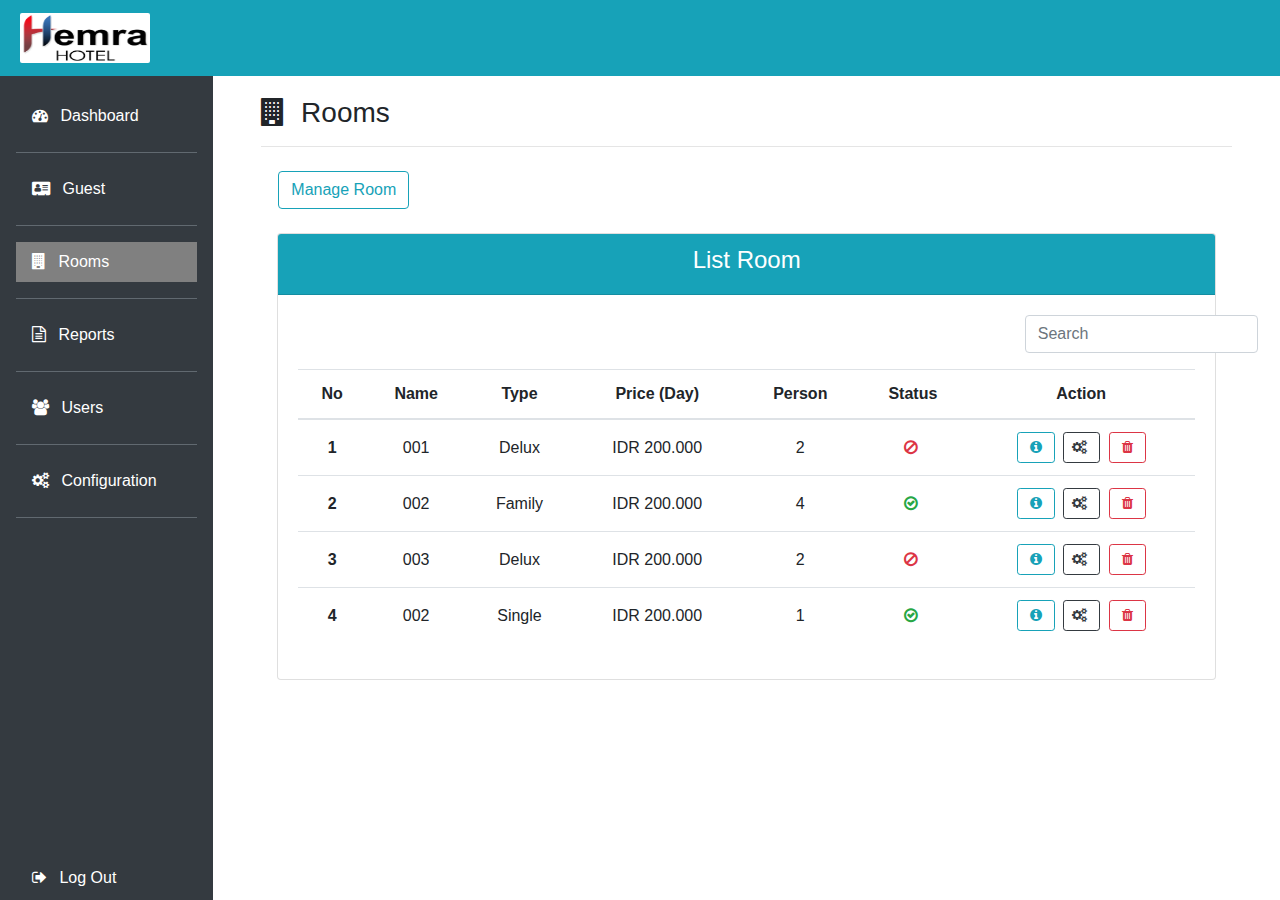
<file: public/hotel-hemra-bpp/room.html>
<!DOCTYPE html>
<html lang="en">
    <head>
        <meta charset="utf-8">
        <meta name="viewport" content="width=device-width, initial-scale=1">

        <title>Hotel Hemra</title>
        <!-- ICON -->
        <link rel="icon" href="assets/img/hotel-hemra.ico" type="image/x-icon">

        <!-- Font Awesome-4.7.0  -->
        <link href="assets/font-awesome-4.7.0/css/font-awesome.min.css" rel="stylesheet">
        <!-- Bootstrap-4.3.1  -->
        <link href="assets/bootstrap-4.3.1/css/bootstrap.min.css" rel="stylesheet">
        <!-- Styles -->
        <link href="assets/css/style.css" rel="stylesheet">
    </head>
    <body>
        
        <!-- NAVBAR -->
        <nav class="navbar navbar-expand-lg navbar-light bg-info fixed-top">
            <a class="navbar-brand ml-1" href="#">
                <img src="assets/img/logo.png" alt="hotel-hemra">
            </a>
        </nav>

        <div class="row no-gutters mt-5" style="height:93vh;">
            <!-- SIDEBAR -->
            <div class="col-md-2 bg-dark mt-4 pr-3 pt-4 position-fixed">
                <ul class="nav flex-column ml-3 mb-5">
                    <li class="nav-item">
                        <a class="nav-link text-white" href="index.html"><i class="fa fa-tachometer mr-2" aria-hidden="true"></i> Dashboard</a><hr class="bg-secondary">
                    </li>
                    <li class="nav-item">
                        <a class="nav-link text-white" href="guest.html"><i class="fa fa-address-card mr-2" aria-hidden="true"></i> Guest</a><hr class="bg-secondary">
                    </li>
                    <li class="nav-item">
                        <a class="nav-link text-white active" href="room.html"><i class="fa fa-building mr-2" aria-hidden="true"></i> Rooms</a><hr class="bg-secondary">
                    </li>
                    <li class="nav-item">
                        <a class="nav-link text-white" href="reports.html"><i class="fa fa-file-text-o mr-2" aria-hidden="true"></i> Reports</a><hr class="bg-secondary">
                    </li>
                    <li class="nav-item">
                        <a class="nav-link text-white" href="users.html"><i class="fa fa-users mr-2" aria-hidden="true"></i> Users</a><hr class="bg-secondary">
                    </li>
                    <li class="nav-item">
                        <a class="nav-link text-white" href="config.html"><i class="fa fa-cogs mr-2" aria-hidden="true"></i> Configuration</a><hr class="bg-secondary">
                    </li>
                </ul>

                <ul class="nav flex-column ml-3 mb-3" style="margin-top:36vh;">
                    <li class="nav-item">
                        <a class="nav-link text-white" href="#"><i class="fa fa-sign-out mr-2" aria-hidden="true"></i> Log Out</a>
                    </li>
                </ul>
            </div>

            <!-- CONTENT -->
            <div class="col-md-10 p-5 pt-2 offset-2">
                <h3><i class="fa fa-building mr-2" aria-hidden="true"></i> Rooms</h3><hr>
                <div class="row px-3 pt-2">
                    <a href="manage-room.html" class="btn btn-outline-info ml-3">
                        Manage Room
                    </a>
                    <!-- TABLE LIST ROOM -->
                    <div class="container mt-4">
                        <div class="card">
                            <div class="card-header bg-info">
                                <h4 class="text-white text-center">List Room</h4>
                            </div>
                            <div class="card-body">
                                <div class="row mb-3" style="margin-left:45.4em;">
                                    <form class="form-inline">
                                        <input id="search-guest" class="form-control mr-sm-2" type="search" placeholder="Search" aria-label="Search">
                                    </form>
                                </div>
                                <table class="table table-hover text-center">
                                    <thead class="thead-info">
                                        <tr>
                                        <th scope="col">No</th>
                                        <th scope="col">Name</th>
                                        <th scope="col">Type</th>
                                        <th scope="col">Price (Day)</th>
                                        <th scope="col">Person</th>
                                        <th scope="col">Status</th>
                                        <th scope="col">Action</th>
                                        </tr>
                                    </thead>
                                    <tbody id="list-guest">
                                        <tr>
                                            <th scope="row" class="pt-3">1</th>
                                            <td class="pt-3">001</td>
                                            <td class="pt-3">Delux</td>
                                            <td class="pt-3">IDR 200.000</td>
                                            <td class="pt-3">2</td>
                                            <td class="pt-3"><i class="fa fa-ban mr-1 text-danger" aria-hidden="true" data-toggle="tooltip" title="Filled"></i></td>
                                            <td>
                                                <a href="#" class="btn btn-outline-info btn-sm mr-1" data-toggle="tooltip" title="Details"><i class="fa fa-info-circle mx-1" aria-hidden="true"></i></a>
                                                <a href="#" class="btn btn-outline-dark btn-sm mr-1" data-toggle="tooltip" title="Edit"><i class="fa fa-cogs mr-1" aria-hidden="true"></i></a>
                                                <a href="#" class="btn btn-outline-danger btn-sm" data-toggle="tooltip" title="Delete"><i class="fa fa-trash mx-1" aria-hidden="true"></i></a>
                                            </td>
                                        </tr>
                                        <tr>
                                            <th scope="row" class="pt-3">2</th>
                                            <td class="pt-3">002</td>
                                            <td class="pt-3">Family</td>
                                            <td class="pt-3">IDR 200.000</td>
                                            <td class="pt-3">4</td>
                                            <td class="pt-3"><i class="fa fa-check-circle-o mr-1 text-success" aria-hidden="true" data-toggle="tooltip" title="Empty"></i></td>
                                            <td>
                                                <a href="#" class="btn btn-outline-info btn-sm mr-1" data-toggle="tooltip" title="Details"><i class="fa fa-info-circle mx-1" aria-hidden="true"></i></a>
                                                <a href="#" class="btn btn-outline-dark btn-sm mr-1" data-toggle="tooltip" title="Edit"><i class="fa fa-cogs mr-1" aria-hidden="true"></i></a>
                                                <a href="#" class="btn btn-outline-danger btn-sm" data-toggle="tooltip" title="Delete"><i class="fa fa-trash mx-1" aria-hidden="true"></i></a>
                                            </td>
                                        </tr>
                                        <tr>
                                            <th scope="row" class="pt-3">3</th>
                                            <td class="pt-3">003</td>
                                            <td class="pt-3">Delux</td>
                                            <td class="pt-3">IDR 200.000</td>
                                            <td class="pt-3">2</td>
                                            <td class="pt-3"><i class="fa fa-ban mr-1 text-danger" aria-hidden="true" data-toggle="tooltip" title="Filled"></i></td>
                                            <td>
                                                <a href="#" class="btn btn-outline-info btn-sm mr-1" data-toggle="tooltip" title="Details"><i class="fa fa-info-circle mx-1" aria-hidden="true"></i></a>
                                                <a href="#" class="btn btn-outline-dark btn-sm mr-1" data-toggle="tooltip" title="Edit"><i class="fa fa-cogs mr-1" aria-hidden="true"></i></a>
                                                <a href="#" class="btn btn-outline-danger btn-sm" data-toggle="tooltip" title="Delete"><i class="fa fa-trash mx-1" aria-hidden="true"></i></a>
                                            </td>
                                        </tr>
                                        <tr>
                                            <th scope="row" class="pt-3">4</th>
                                            <td class="pt-3">002</td>
                                            <td class="pt-3">Single</td>
                                            <td class="pt-3">IDR 200.000</td>
                                            <td class="pt-3">1</td>
                                            <td class="pt-3"><i class="fa fa-check-circle-o mr-1 text-success" aria-hidden="true" data-toggle="tooltip" title="Empty"></i></td>
                                            <td>
                                                <a href="#" class="btn btn-outline-info btn-sm mr-1" data-toggle="tooltip" title="Details"><i class="fa fa-info-circle mx-1" aria-hidden="true"></i></a>
                                                <a href="#" class="btn btn-outline-dark btn-sm mr-1" data-toggle="tooltip" title="Edit"><i class="fa fa-cogs mr-1" aria-hidden="true"></i></a>
                                                <a href="#" class="btn btn-outline-danger btn-sm" data-toggle="tooltip" title="Delete"><i class="fa fa-trash mx-1" aria-hidden="true"></i></a>
                                            </td>
                                        </tr>
                                    </tbody>
                                </table>
                            </div>
                        </div>
                    </div>

                </div>
            </div>
        </div>

        <!-- Bootstrap-4.3.1 -->
        <script src="assets/bootstrap-4.3.1/js/bootstrap.min.js" defer></script>
        <!-- jQuery-3.4.1.min -->
        <!-- <script src="assets/js/jquery-3.4.1.min.js" defer></script> -->
        <script src="https://code.jquery.com/jquery-3.3.1.js" integrity="sha256-2Kok7MbOyxpgUVvAk/HJ2jigOSYS2auK4Pfzbm7uH60=" crossorigin="anonymous"></script>
        <!-- Scripts -->
        <script src="assets/js/index.js" defer></script>
    </body>
</html>
</file>
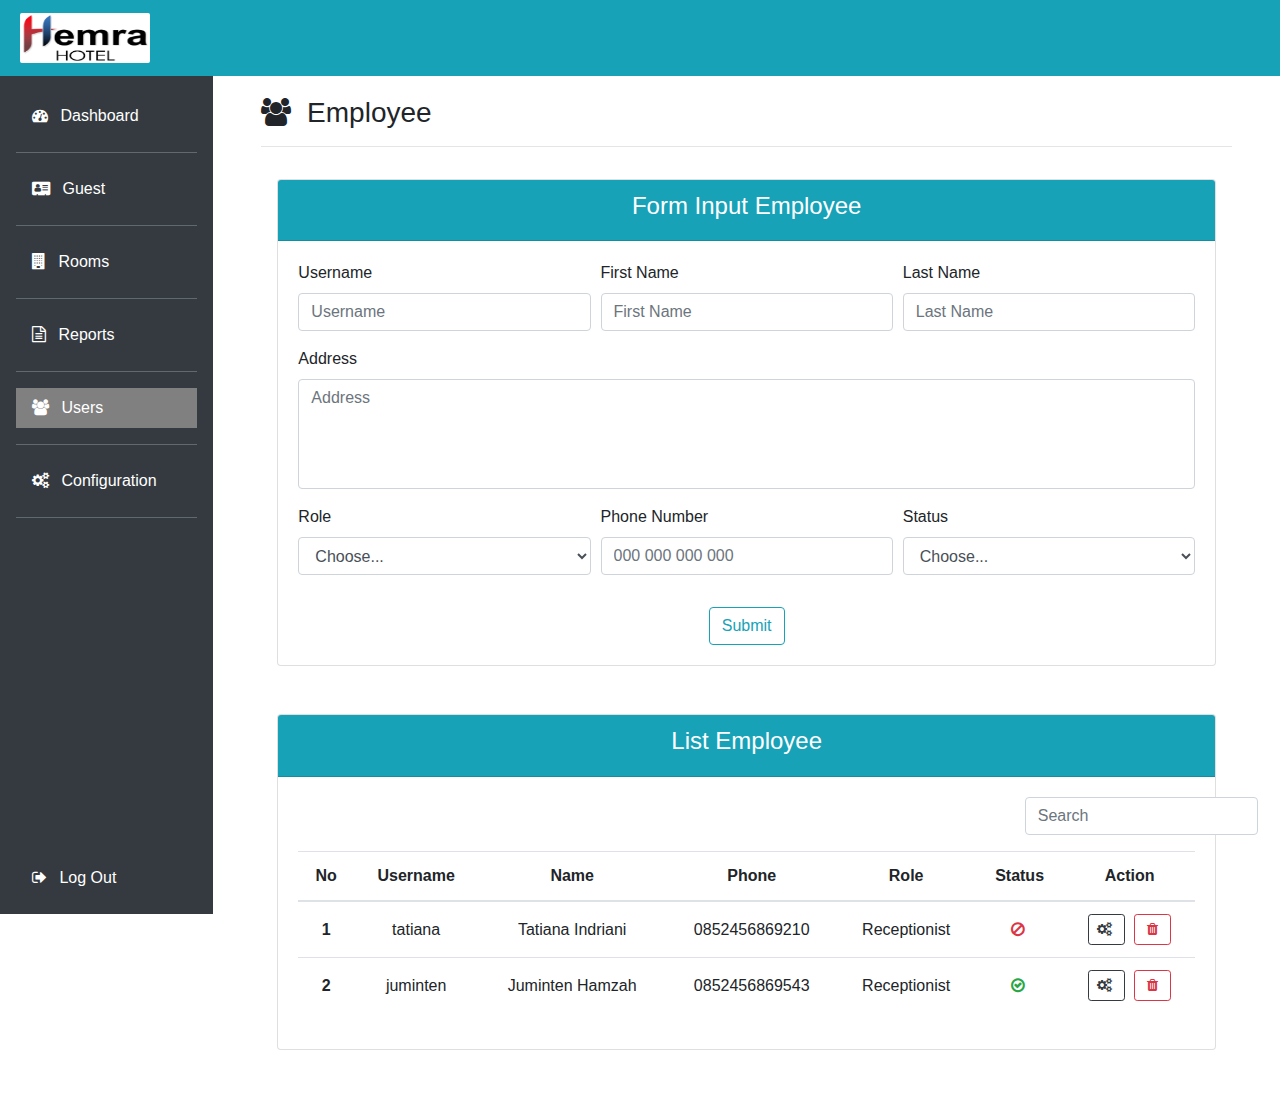
<file: public/hotel-hemra-bpp/users.html>
<!DOCTYPE html>
<html lang="en">
    <head>
        <meta charset="utf-8">
        <meta name="viewport" content="width=device-width, initial-scale=1">

        <title>Hotel Hemra</title>
        <!-- ICON -->
        <link rel="icon" href="assets/img/hotel-hemra.ico" type="image/x-icon">

        <!-- Font Awesome-4.7.0  -->
        <link href="assets/font-awesome-4.7.0/css/font-awesome.min.css" rel="stylesheet">
        <!-- Bootstrap-4.3.1  -->
        <link href="assets/bootstrap-4.3.1/css/bootstrap.min.css" rel="stylesheet">
        <!-- Styles -->
        <link href="assets/css/style.css" rel="stylesheet">
    </head>
    <body>
        
        <!-- NAVBAR -->
        <nav class="navbar navbar-expand-lg navbar-light bg-info fixed-top">
            <a class="navbar-brand ml-1" href="#">
                <img src="assets/img/logo.png" alt="hotel-hemra">
            </a>
        </nav>

        <div class="row no-gutters mt-5" style="height:93vh;">
            <!-- SIDEBAR -->
            <div class="col-md-2 bg-dark mt-4 pr-3 pt-4 position-fixed">
                <ul class="nav flex-column ml-3 mb-5">
                    <li class="nav-item">
                        <a class="nav-link text-white" href="index.html"><i class="fa fa-tachometer mr-2" aria-hidden="true"></i> Dashboard</a><hr class="bg-secondary">
                    </li>
                    <li class="nav-item">
                        <a class="nav-link text-white" href="guest.html"><i class="fa fa-address-card mr-2" aria-hidden="true"></i> Guest</a><hr class="bg-secondary">
                    </li>
                    <li class="nav-item">
                        <a class="nav-link text-white" href="room.html"><i class="fa fa-building mr-2" aria-hidden="true"></i> Rooms</a><hr class="bg-secondary">
                    </li>
                    <li class="nav-item">
                        <a class="nav-link text-white" href="reports.html"><i class="fa fa-file-text-o mr-2" aria-hidden="true"></i> Reports</a><hr class="bg-secondary">
                    </li>
                    <li class="nav-item">
                        <a class="nav-link text-white active" href="users.html"><i class="fa fa-users mr-2" aria-hidden="true"></i> Users</a><hr class="bg-secondary">
                    </li>
                    <li class="nav-item">
                        <a class="nav-link text-white" href="config.html"><i class="fa fa-cogs mr-2" aria-hidden="true"></i> Configuration</a><hr class="bg-secondary">
                    </li>
                </ul>

                <ul class="nav flex-column ml-3 mb-3" style="margin-top:36vh;">
                    <li class="nav-item">
                        <a class="nav-link text-white" href="#"><i class="fa fa-sign-out mr-2" aria-hidden="true"></i> Log Out</a>
                    </li>
                </ul>
            </div>

            <!-- CONTENT -->
            <div class="col-md-10 p-5 pt-2 offset-2">
                <h3><i class="fa fa-users mr-2" aria-hidden="true"></i> Employee</h3><hr>
                <div class="row px-3 pt-3">

                    <!-- FORM INPUT DATA EMPLOYEE -->
                    <div class="container">                        
                        <div class="card">
                            <div class="card-header bg-info">
                                <h4 class="text-white text-center">Form Input Employee</h4>
                            </div>
                            <div class="card-body">
                                <form>
                                    <div class="form-row">
                                        <div class="form-group col-md-4">
                                            <label for="username">Username</label>
                                            <input type="text" class="form-control" id="username" placeholder="Username" required>
                                        </div>
                                        <div class="form-group col-md-4">
                                            <label for="first_name">First Name</label>
                                            <input type="text" class="form-control" id="first_name" placeholder="First Name" required>
                                        </div>
                                        <div class="form-group col-md-4">
                                            <label for="last_name">Last Name</label>
                                            <input type="text" class="form-control" id="last_name" placeholder="Last Name" required>
                                        </div>
                                    </div>
                                    <div class="form-group">
                                        <label for="address">Address</label>
                                        <textarea class="form-control" id="address" rows="4" placeholder="Address" style="resize: none;" required></textarea>
                                    </div>
                                    <div class="form-row">
                                        <div class="form-group col-md-4">
                                            <label for="role">Role</label>
                                            <select class="form-control" id="role">
                                                <option>Choose...</option>
                                                <option>Admin</option>
                                                <option>Receptionist</option>
                                            </select>
                                        </div>
                                        <div class="form-group col-md-4">
                                            <label for="phone_number">Phone Number</label>
                                            <input type="text" class="form-control" id="phone_number" placeholder="000 000 000 000" required>
                                        </div>
                                        <div class="form-group col-md-4">
                                            <label for="status">Status</label>
                                            <select class="form-control" id="status">
                                                <option>Choose...</option>
                                                <option>Active</option>
                                                <option>Inactive</option>
                                            </select>
                                        </div>
                                    </div>
                                    <div class="text-center mt-3">
                                        <button type="submit" class="btn btn-outline-info">Submit</button>
                                    </div>
                                </form>
                            </div>
                        </div>
                    </div>

                    <!-- TABLE LIST EMPLOYEE -->
                    <div class="container mt-5">
                        <div class="card">
                            <div class="card-header bg-info">
                                <h4 class="text-white text-center">List Employee</h4>
                            </div>
                            <div class="card-body">
                                <div class="row mb-3" style="margin-left:45.4em;">
                                    <form class="form-inline">
                                        <input id="search-guest" class="form-control mr-sm-2" type="search" placeholder="Search" aria-label="Search">
                                    </form>
                                </div>
                                <table class="table table-hover text-center">
                                    <thead class="thead-info">
                                        <tr>
                                        <th scope="col">No</th>
                                        <th scope="col">Username</th>
                                        <th scope="col">Name</th>
                                        <th scope="col">Phone</th>
                                        <th scope="col">Role</th>
                                        <th scope="col">Status</th>
                                        <th scope="col">Action</th>
                                        </tr>
                                    </thead>
                                    <tbody id="list-guest">
                                        <tr>
                                            <th scope="row" class="pt-3">1</th>
                                            <td class="pt-3">tatiana</td>
                                            <td class="pt-3">Tatiana Indriani</td>
                                            <td class="pt-3">0852456869210</td>
                                            <td class="pt-3">Receptionist</td>
                                            <td class="pt-3"><i class="fa fa-ban mr-1 text-danger" aria-hidden="true" data-toggle="tooltip" title="Inactive"></i></td>
                                            <td>
                                                <a href="#" class="btn btn-outline-dark btn-sm mr-1" data-toggle="tooltip" title="Edit"><i class="fa fa-cogs mr-1" aria-hidden="true"></i></a>
                                                <a href="#" class="btn btn-outline-danger btn-sm" data-toggle="tooltip" title="Delete"><i class="fa fa-trash mx-1" aria-hidden="true"></i></a>
                                            </td>
                                        </tr>
                                        <tr>
                                            <th scope="row" class="pt-3">2</th>
                                            <td class="pt-3">juminten</td>
                                            <td class="pt-3">Juminten Hamzah</td>
                                            <td class="pt-3">0852456869543</td>
                                            <td class="pt-3">Receptionist</td>
                                            <td class="pt-3"><i class="fa fa-check-circle-o mr-1 text-success" aria-hidden="true" data-toggle="tooltip" title="Active"></i></td>
                                            <td>
                                                <a href="#" class="btn btn-outline-dark btn-sm mr-1" data-toggle="tooltip" title="Edit"><i class="fa fa-cogs mr-1" aria-hidden="true"></i></a>
                                                <a href="#" class="btn btn-outline-danger btn-sm" data-toggle="tooltip" title="Delete"><i class="fa fa-trash mx-1" aria-hidden="true"></i></a>
                                            </td>
                                        </tr>
                                    </tbody>
                                </table>
                            </div>
                        </div>
                    </div>

                </div>
            </div>
        </div>

        <!-- Bootstrap-4.3.1 -->
        <script src="assets/bootstrap-4.3.1/js/bootstrap.min.js" defer></script>
        <!-- jQuery-3.4.1.min -->
        <!-- <script src="assets/js/jquery-3.4.1.min.js" defer></script> -->
        <script src="https://code.jquery.com/jquery-3.3.1.js" integrity="sha256-2Kok7MbOyxpgUVvAk/HJ2jigOSYS2auK4Pfzbm7uH60=" crossorigin="anonymous"></script>
        <!-- Scripts -->
        <script src="assets/js/index.js" defer></script>
    </body>
</html>
</file>
<file: public/hotel-hemra-bpp/assets/css/style.css>
.nav-link:hover {
    background-color: grey;
    border-radius: 0px 10px 0px 10px;
}

.nav-link.active {
    background-color: grey;
}

.card-body-icon {
    position: absolute;
    z-index: 0;
    top: 35px;
    right: 15px;
    opacity: 0.4;
    font-size: 90px;
}

.card-body a.btn.btn-outline-light p:hover {
    color: black !important;
}

.navbar-brand img {
    height: 50px;
    width: 130px;
    border-radius: 2px;
}
</file>
